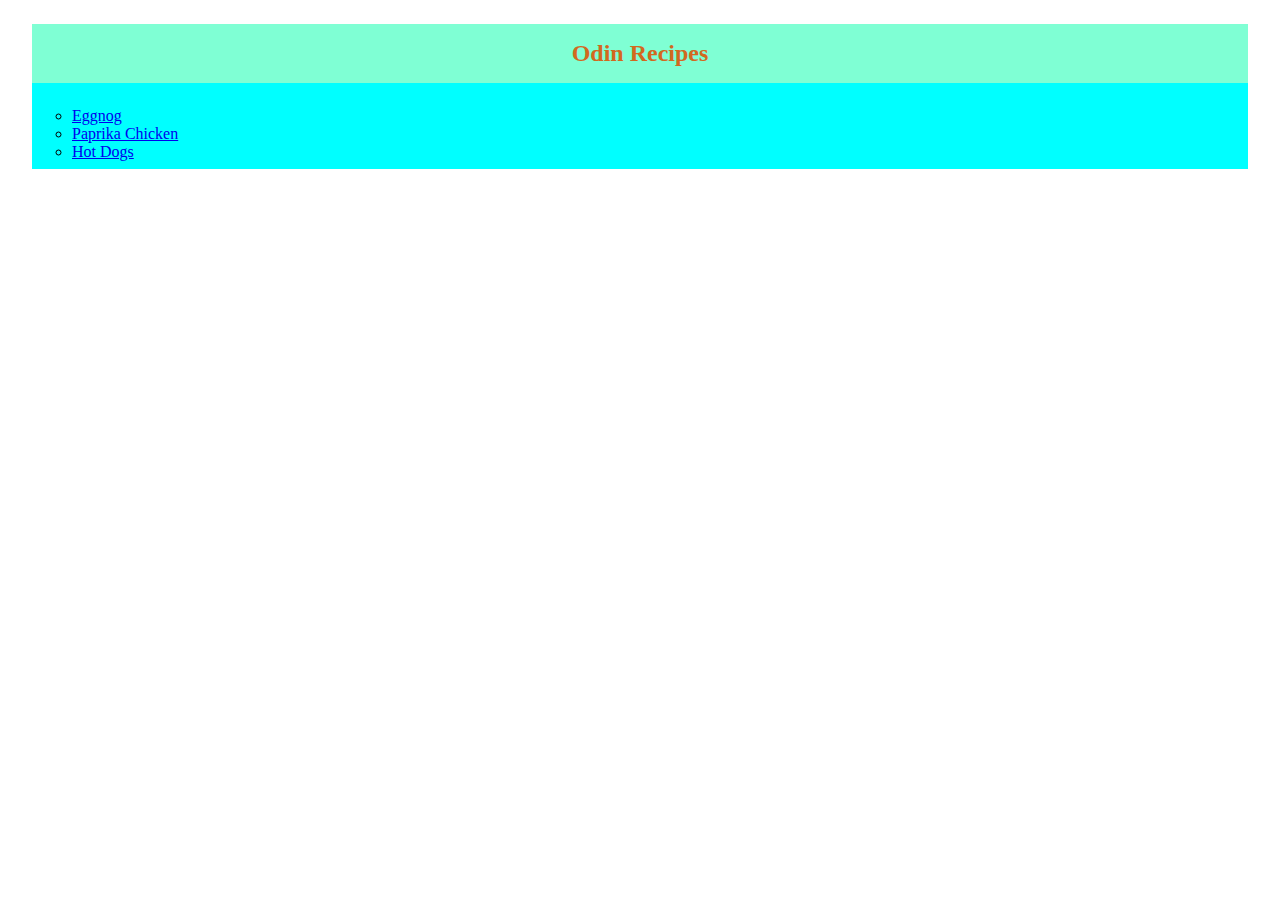
<file: index.html>
<!DOCTYPE html>
<html lang="en">
    <head>
        <meta charset="utf-8">
        <title>Odin Recipes</title>
        <link rel="stylesheet" href="./styles/index.css">
    </head>
    <body>
        <div class="content">
        <h1 class="title">Odin Recipes</h1>
        <ul class="list">
            <li><a href="./recipes/eggnog.html">Eggnog</a></li>
            <li><a href="./recipes/paprika-chicken.html">Paprika Chicken</a></li>
            <li><a href="./recipes/hot-dogs.html">Hot Dogs</a></li>
        </ul>
        </div>
    </body>
</html>
</file>
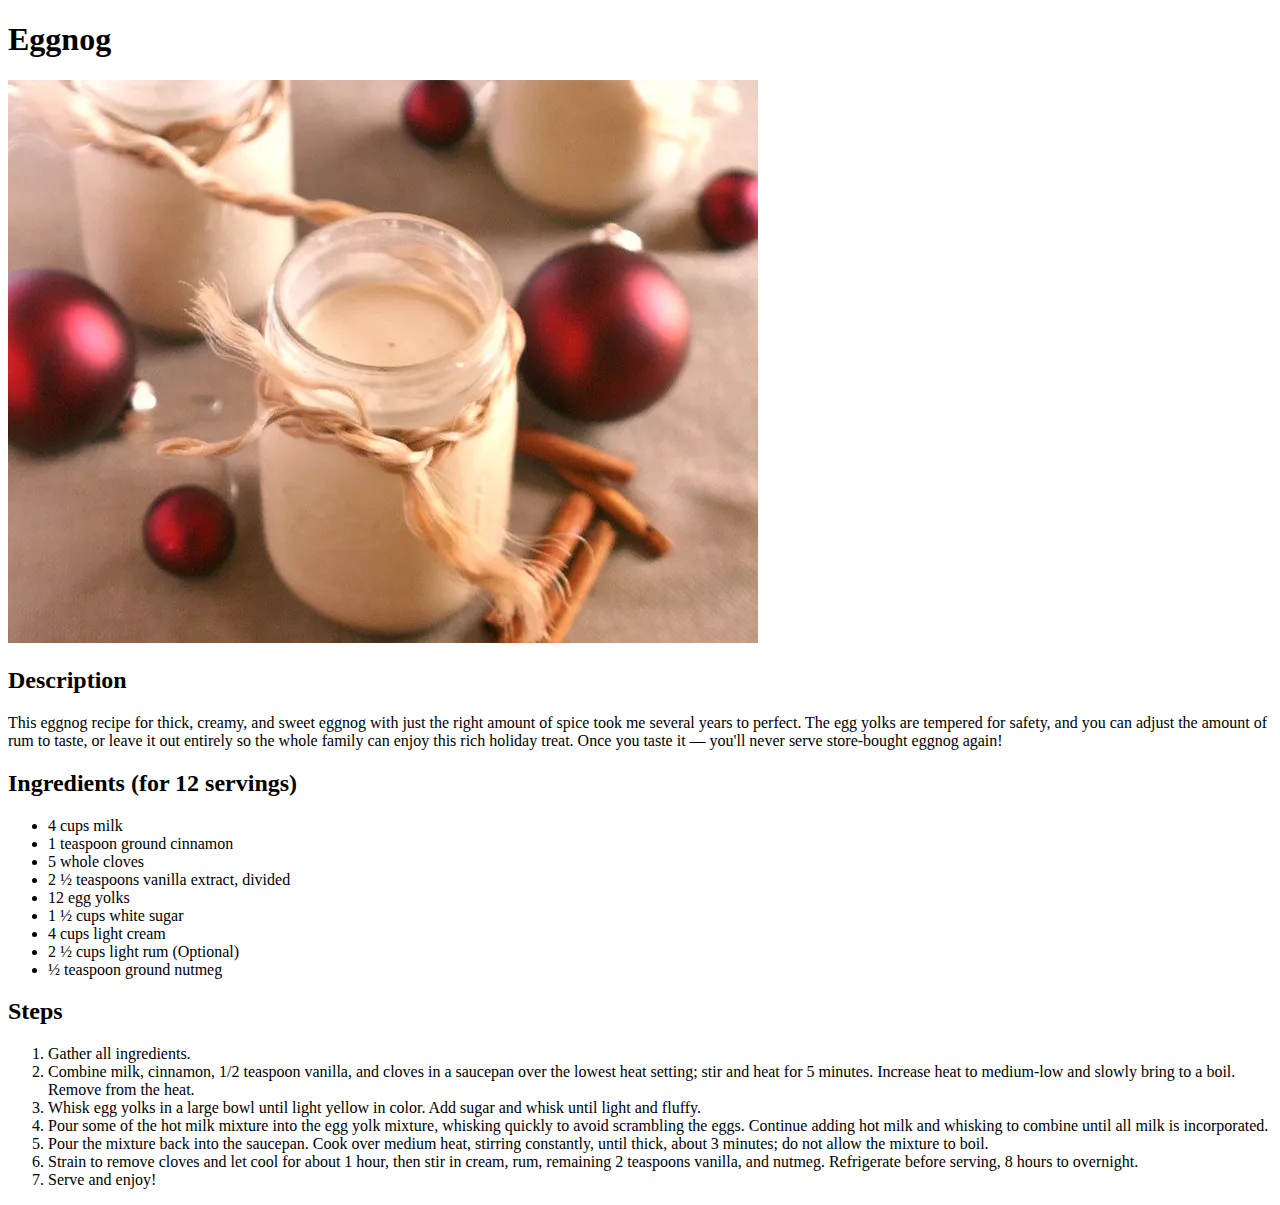
<file: recipes/eggnog.html>
<!DOCTYPE html>
<html lang="en">
    <head>
        <meta charset="utf-8">
        <title>Eggnog</title>
    </head>
    <body>
        <h1>Eggnog</h1>
        <img src="../images/eggnog-finised-dish.webp" alt="An image of the finished dish Eggnog">
        <h2>Description</h2>
        <p>This eggnog recipe for thick, creamy, and sweet eggnog with just the right amount of spice took me several years to perfect. The egg yolks are tempered for safety, and you can adjust the amount of rum to taste, or leave it out entirely so the whole family can enjoy this rich holiday treat. Once you taste it — you'll never serve store-bought eggnog again!</p>
        <h2>Ingredients (for 12 servings)</h2>
        <ul>
            <li>4 cups milk</li>
            <li>1 teaspoon ground cinnamon</li>
            <li>5 whole cloves</li>
            <li>2 ½ teaspoons vanilla extract, divided</li>
            <li>12 egg yolks</li>
            <li>1 ½ cups white sugar</li>
            <li>4 cups light cream</li>
            <li>2 ½ cups light rum (Optional)</li>
            <li>½ teaspoon ground nutmeg</li>              
        </ul>
        <h2>Steps</h2>
        <ol>
            <li>Gather all ingredients.</li>
            <li>Combine milk, cinnamon, 1/2 teaspoon vanilla, and cloves in a saucepan over the lowest heat setting; stir and heat for 5 minutes. Increase heat to medium-low and slowly bring to a boil. Remove from the heat.</li>
            <li>Whisk egg yolks in a large bowl until light yellow in color. Add sugar and whisk until light and fluffy.</li>
            <li>Pour some of the hot milk mixture into the egg yolk mixture, whisking quickly to avoid scrambling the eggs. Continue adding hot milk and whisking to combine until all milk is incorporated.</li>
            <li>Pour the mixture back into the saucepan. Cook over medium heat, stirring constantly, until thick, about 3 minutes; do not allow the mixture to boil.</li>
            <li>Strain to remove cloves and let cool for about 1 hour, then stir in cream, rum, remaining 2 teaspoons vanilla, and nutmeg. Refrigerate before serving, 8 hours to overnight.</li>
            <li>Serve and enjoy!</li>
        </ol>
    </body>
</html>
</file>
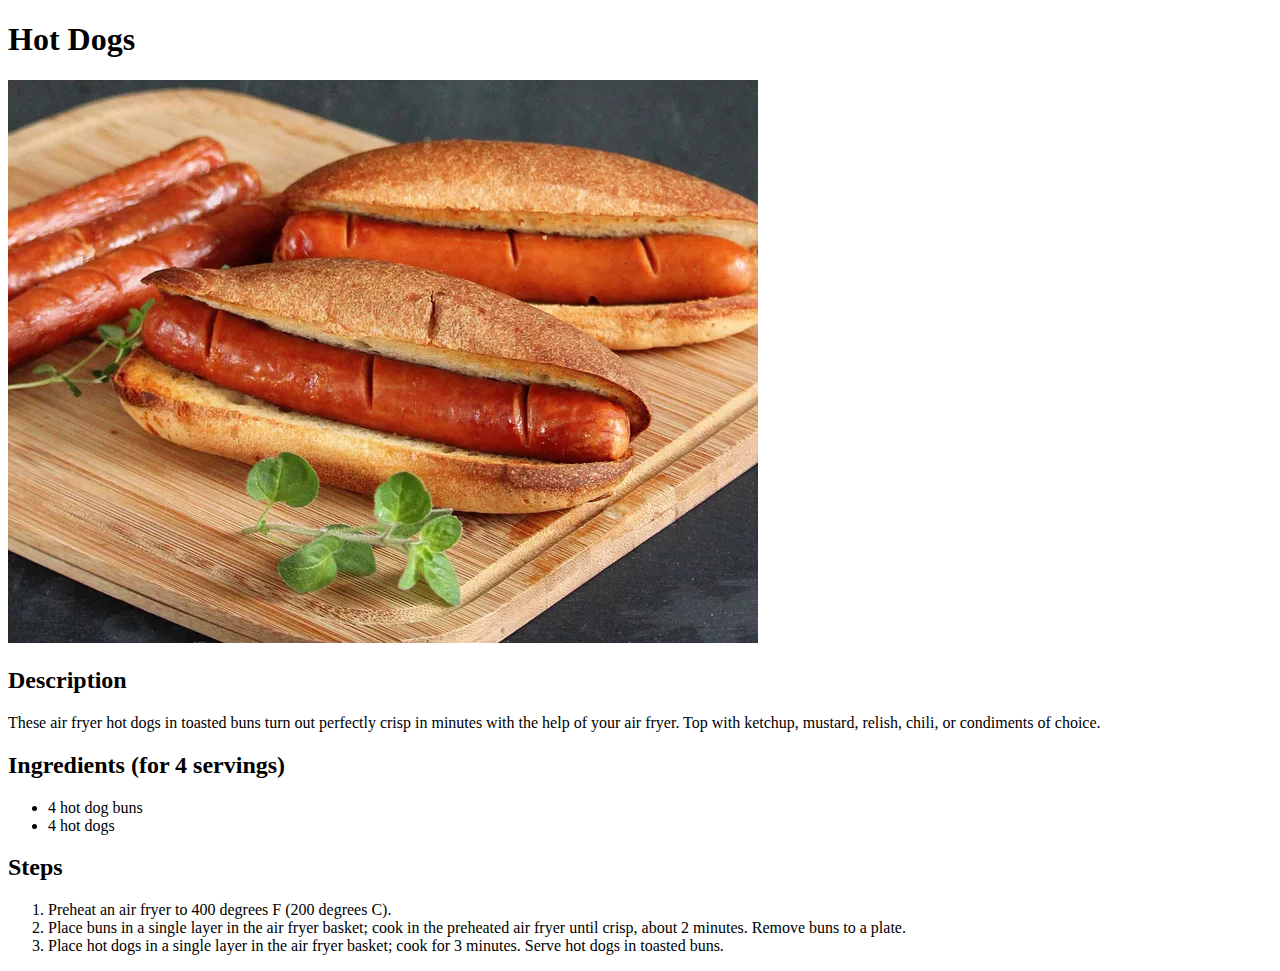
<file: recipes/hot-dogs.html>
<!DOCTYPE html>
<html lang="en">
<head>
    <meta charset="UTF-8">
    <title>Hot Dogs</title>
</head>
<body>
    <h1>Hot Dogs</h1>
    <img src="../images/hot-dogs-finished-dish.webp" alt="An image of the finished dish Hot Dogs">
    <h2>Description</h2>
    <p>These air fryer hot dogs in toasted buns turn out perfectly crisp in minutes with the help of your air fryer. Top with ketchup, mustard, relish, chili, or condiments of choice.</p>
    <h2>Ingredients (for 4 servings)</h2>
    <ul>
        <li>4 hot dog buns</li>
        <li>4 hot dogs</li>
    </ul>
    <h2>Steps</h2>
    <ol>
        <li>Preheat an air fryer to 400 degrees F (200 degrees C).</li>
        <li>Place buns in a single layer in the air fryer basket; cook in the preheated air fryer until crisp, about 2 minutes. Remove buns to a plate.</li>
        <li>Place hot dogs in a single layer in the air fryer basket; cook for 3 minutes. Serve hot dogs in toasted buns.</li>
    </ol>
</body>
</html>
</file>
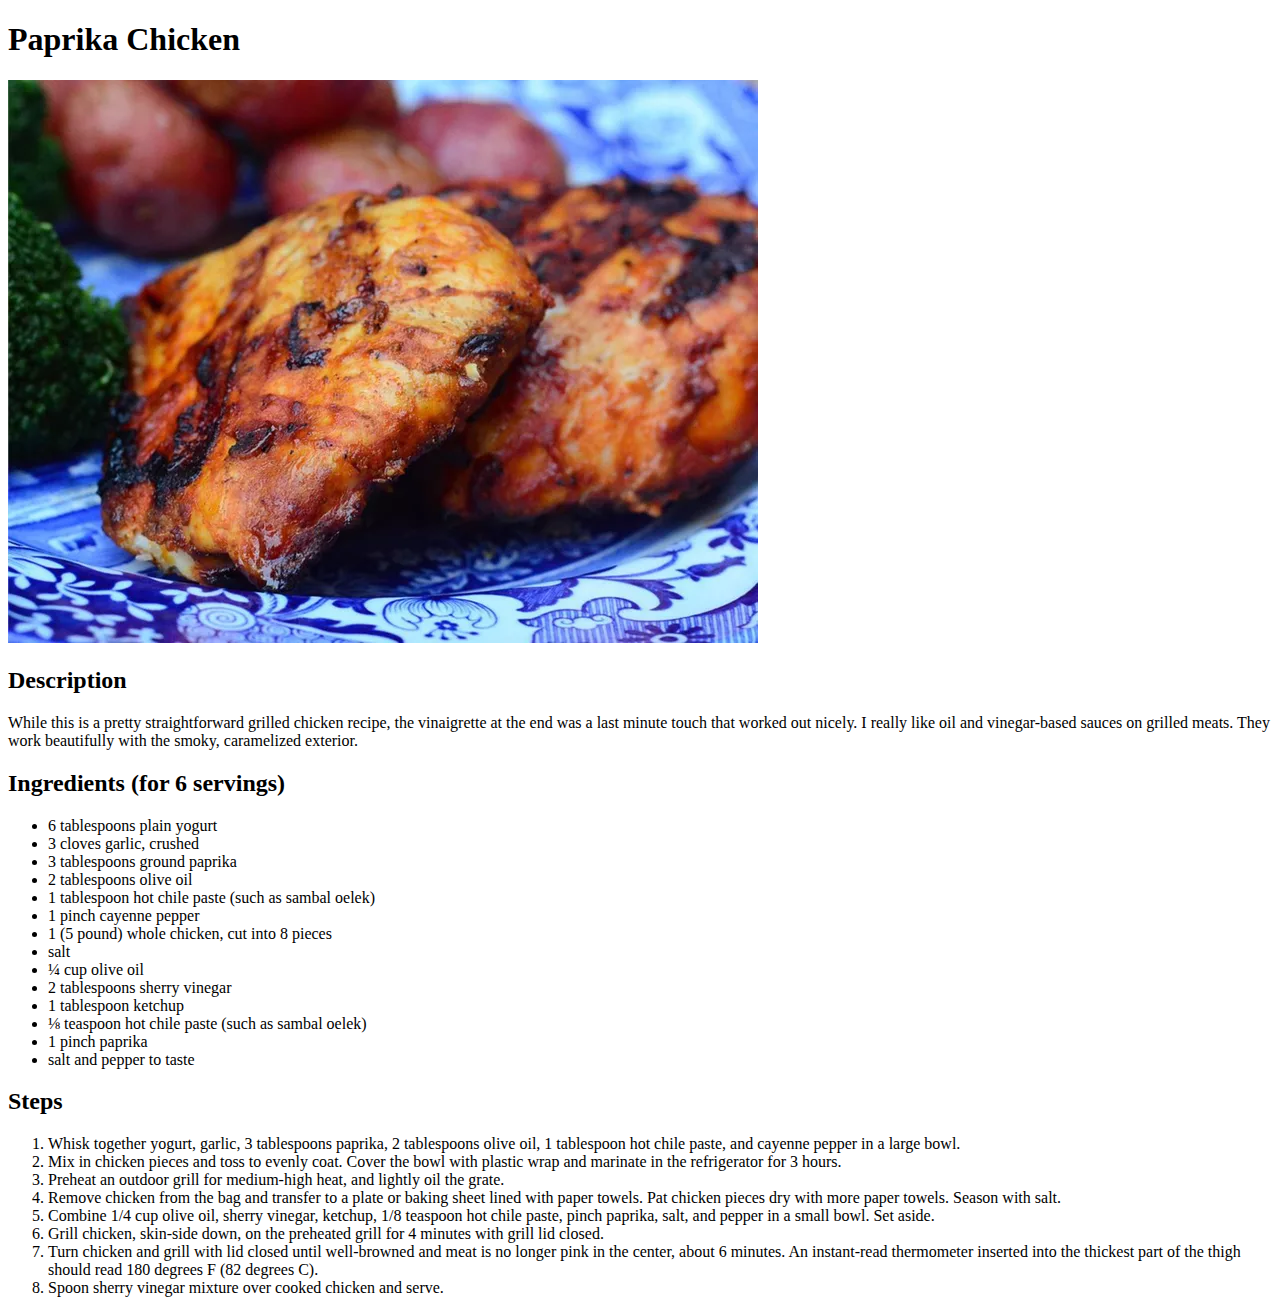
<file: recipes/paprika-chicken.html>
<!DOCTYPE html>
<html lang="en">
<head>
    <meta charset="UTF-8">
    <title>Paprika Chicken</title>
</head>
<body>
    <h1>Paprika Chicken</h1>
    <img src="../images/paprika-chicken-finished-dish.webp" alt="An image of the finished dish Paprika Chicken">
    <h2>Description</h2>
    <p>While this is a pretty straightforward grilled chicken recipe, the vinaigrette at the end was a last minute touch that worked out nicely. I really like oil and vinegar-based sauces on grilled meats. They work beautifully with the smoky, caramelized exterior.</p>
    <h2>Ingredients (for 6 servings)</h2>
    <ul>
        <li>6 tablespoons plain yogurt</li>
        <li>3 cloves garlic, crushed</li>
        <li>3 tablespoons ground paprika</li>
        <li>2 tablespoons olive oil</li>
        <li>1 tablespoon hot chile paste (such as sambal oelek)</li>
        <li>1 pinch cayenne pepper</li>
        <li>1 (5 pound) whole chicken, cut into 8 pieces</li>
        <li>salt</li>
        <li>¼ cup olive oil</li>
        <li>2 tablespoons sherry vinegar</li>
        <li>1 tablespoon ketchup</li>
        <li>⅛ teaspoon hot chile paste (such as sambal oelek)</li>
        <li>1 pinch paprika</li>
        <li>salt and pepper to taste</li>
    </ul>
    <h2>Steps</h2>
    <ol>
        <li>Whisk together yogurt, garlic, 3 tablespoons paprika, 2 tablespoons olive oil, 1 tablespoon hot chile paste, and cayenne pepper in a large bowl.</li>
        <li>Mix in chicken pieces and toss to evenly coat. Cover the bowl with plastic wrap and marinate in the refrigerator for 3 hours.</li>
        <li>Preheat an outdoor grill for medium-high heat, and lightly oil the grate.</li>
        <li>Remove chicken from the bag and transfer to a plate or baking sheet lined with paper towels. Pat chicken pieces dry with more paper towels. Season with salt.</li>
        <li>Combine 1/4 cup olive oil, sherry vinegar, ketchup, 1/8 teaspoon hot chile paste, pinch paprika, salt, and pepper in a small bowl. Set aside.</li>
        <li>Grill chicken, skin-side down, on the preheated grill for 4 minutes with grill lid closed.</li>
        <li>Turn chicken and grill with lid closed until well-browned and meat is no longer pink in the center, about 6 minutes. An instant-read thermometer inserted into the thickest part of the thigh should read 180 degrees F (82 degrees C).</li>
        <li>Spoon sherry vinegar mixture over cooked chicken and serve.</li>
    </ol>
</body>
</html>
</file>
<file: styles/index.css>
* {
    box-sizing: border-box;
}

.content {
    background-color: aqua;
    margin: 24px;
    
}

.title {
    text-align: center;
    color: chocolate;
    background-color: aquamarine;
    padding: 16px;
    font-size: 24px;
}

.list {
    list-style-type: circle;
    padding: 8px;
    margin-left: 32px;
}
</file>
